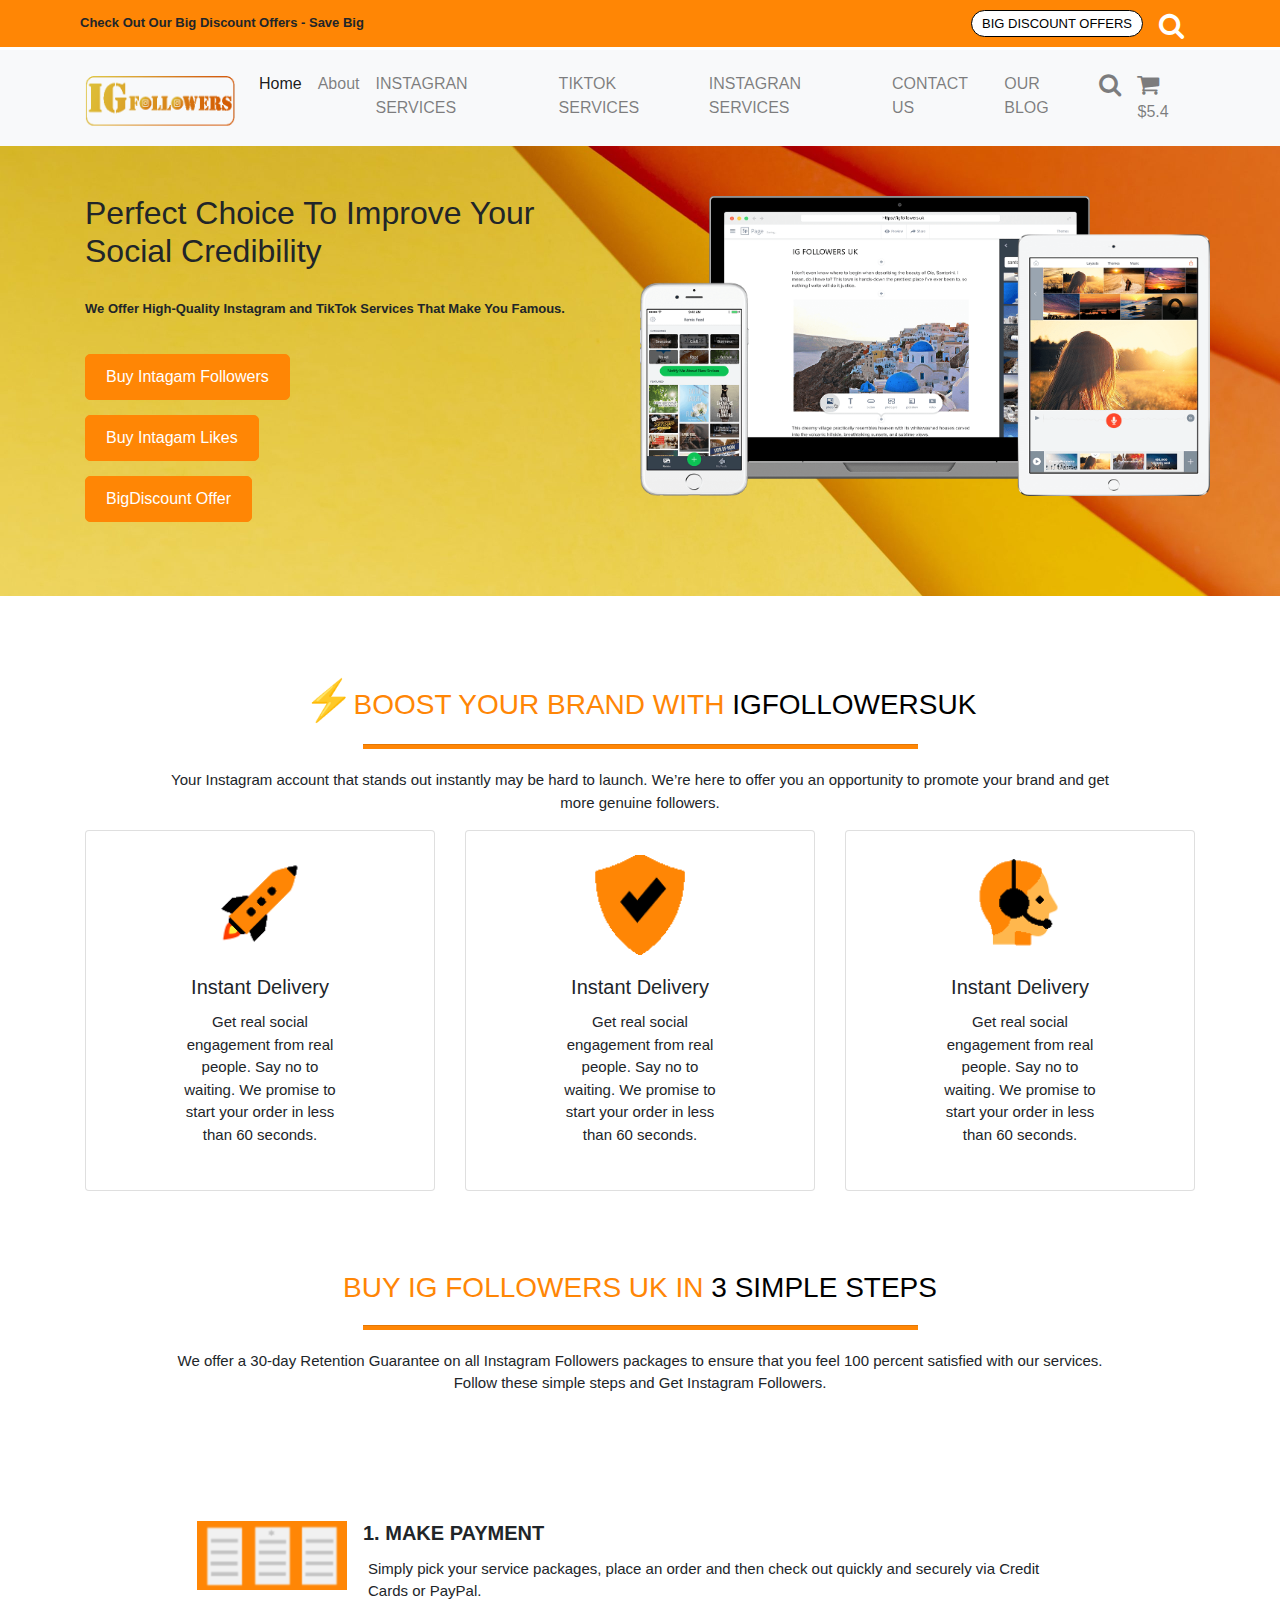
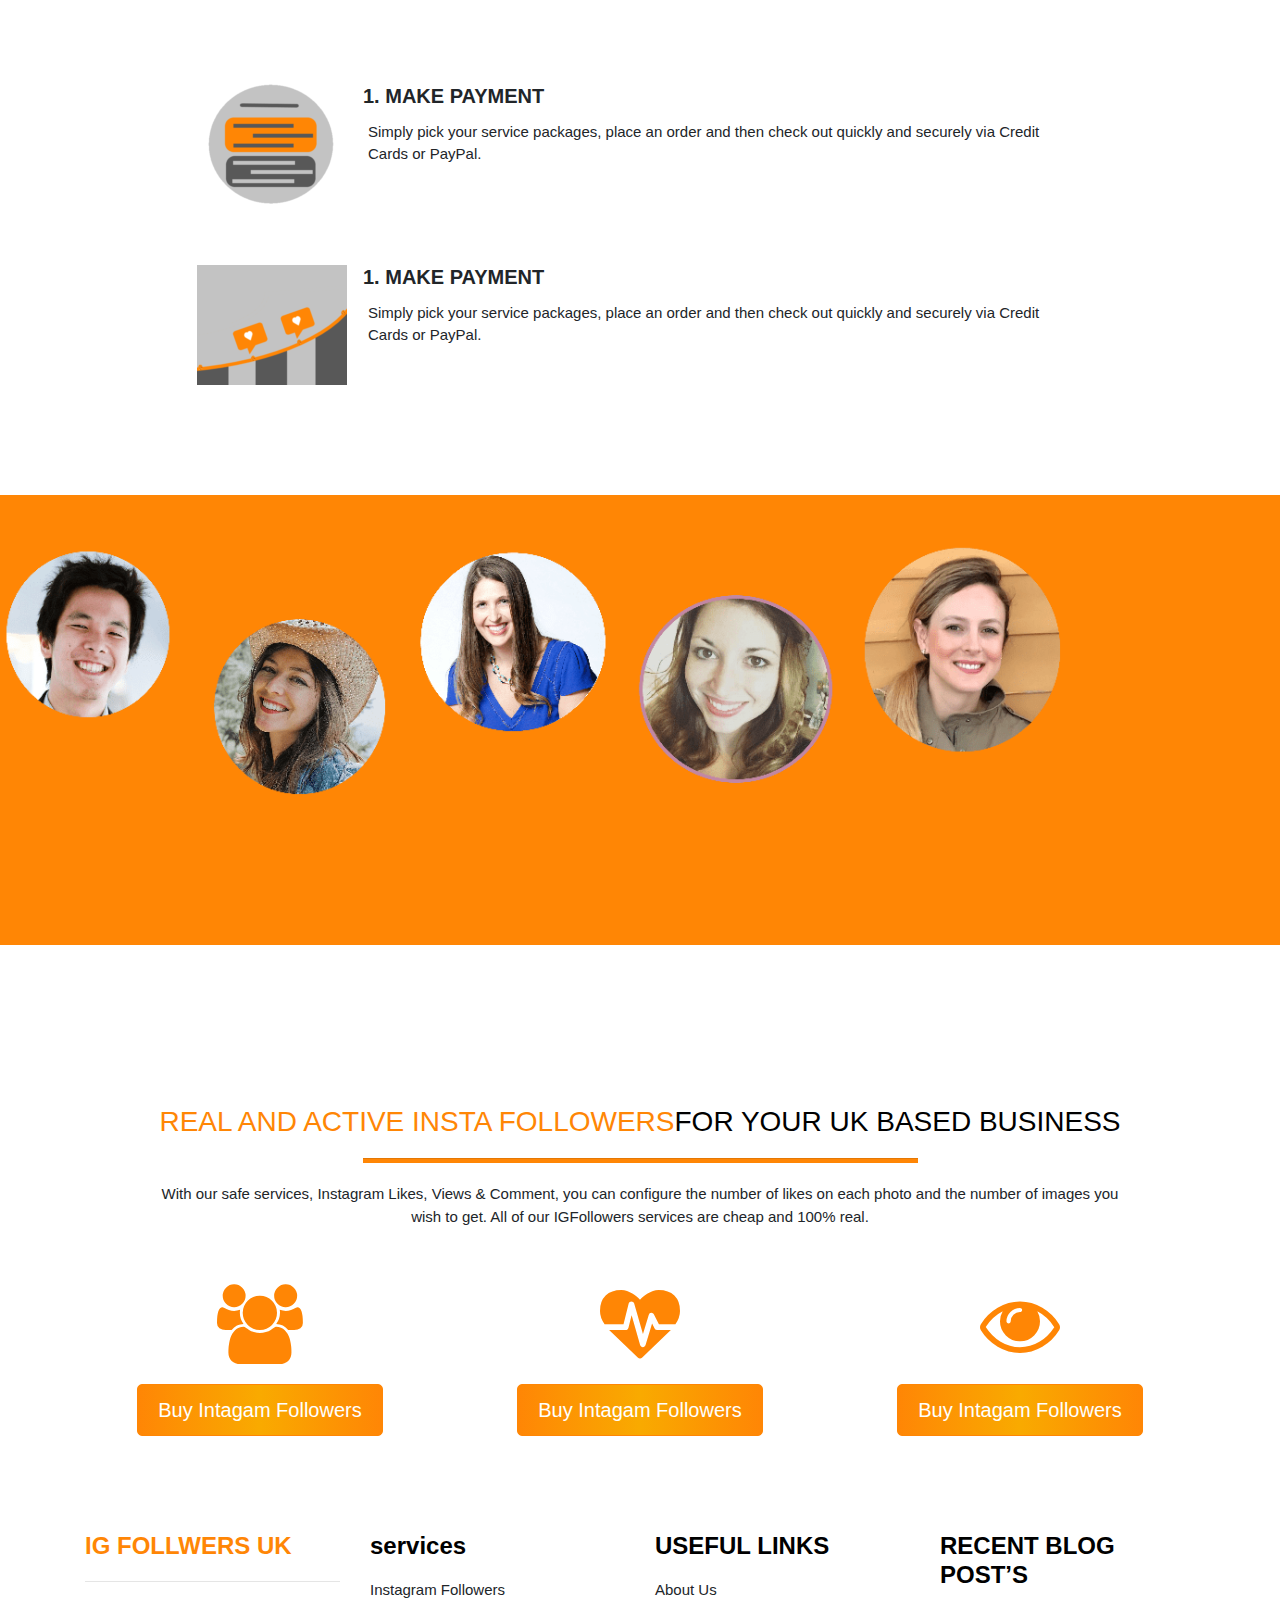
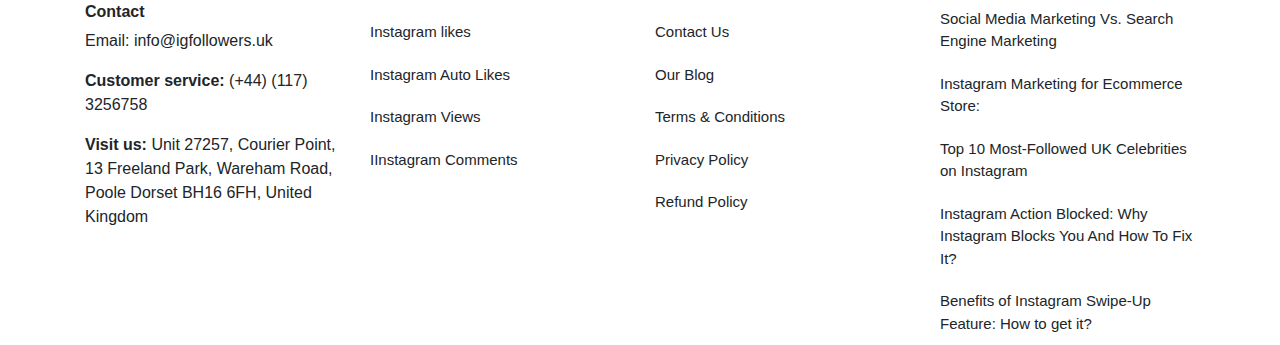
<file: index.html>
<!DOCTYPE html>
<html lang="en">
<head>
  <title>IGFollowrs UK</title>
    <meta charset="UTF-8">
    <meta name="viewport" content="width=device-width, initial-scale=1.0">
    <link rel="stylesheet" href="css/bootstrap.min.css">
    <link rel="stylesheet" href="https://cdnjs.cloudflare.com/ajax/libs/font-awesome/4.7.0/css/font-awesome.min.css">
    <link rel="stylesheet" href="css/style.css">

   
</head>
<body>
   
  <nav class="big-offers">
<li><b>Check Out Our Big Discount Offers - Save Big</b></li>
<li><a class="nav-link " data-toggle="collapse" href="#collapseExample1" role="button" aria-expanded="false" aria-controls="collapseExample1"><i style="font-size: 1.7rem;" class=" fa fa-search"></i></a></li>
<li>BIG DISCOUNT OFFERS</li>

    </nav>

    <div class="container">
     
      <div class="collapse" id="collapseExample1">
      <div class="card card-body">
        <form>
          <div class="input-group mb-3">
            <input  type="text" class="form-control" placeholder="search items">
            <div class="input-group-append">
              <span class="input-group-text">search</span>
            </div>
          </div>
        </form>
        
      </div>
      </div>
    </div>


  <nav class="navbar navbar-expand-lg navbar-light bg-light" id="navbar">
    <div class="container">
    <a class="navbar-brand" href="#"> <img src="images/LOGO.png" alt="IG FOLLOWERS"></a>
    <button class="navbar-toggler" type="button" data-toggle="collapse" data-target="#navbarSupportedContent" aria-controls="navbarSupportedContent" aria-expanded="false" aria-label="Toggle navigation">
      <span class="navbar-toggler-icon"></span>
    </button>
  
    <div class="collapse navbar-collapse" id="navbarSupportedContent">
      <ul class="navbar-nav ml-auto">
        <li class="nav-item active">
          <a class="nav-link" href="#">Home </a>
        </li>
        <li class="nav-item">
          <a class="nav-link" href="#">About</a>
        </li>
       
        <li class="nav-item">
          <a class="nav-link " href="#">INSTAGRAN SERVICES</a>
        </li>
        <li class="nav-item">
          <a class="nav-link " href="#">TIKTOK SERVICES</a>
        </li>
        <li class="nav-item">
          <a class="nav-link " href="#">INSTAGRAN SERVICES</a>
        </li>
        <li class="nav-item">
          <a class="nav-link " href="#">CONTACT US</a>
        </li>
        <li class="nav-item">
          <a class="nav-link " href="#">OUR BLOG</a>
        </li>
        <li class="nav-item search">
          <a class="nav-link " data-toggle="collapse" href="#collapseExample" role="button" aria-expanded="false" aria-controls="collapseExample"><i style="font-size: 1.5rem; line-height: 25px;" class=" fa fa-search"></i></a>
        </li>
        <li class="nav-item">
          <a class="nav-link " href="#">
            <i style="font-size: 1.5rem; line-height: 25px;" class="fa fa-shopping-cart"></i><span>$5.4</span></a>
        </li>
        <li class="nav-item">
          <form>
            <div class="input-group mb-3">
              <input type="text" class="form-control" placeholder="search items">
              <div class="input-group-append">
                <span class="input-group-text">search</span>
              </div>
            </div>
          </form>
        </li>

      </ul>

    </div>
      
  </div>
  </nav>

  <div class="container">
    <div class="collapse" id="collapseExample">
    <div class="card card-body">
      <form>
        <div class="input-group mb-3">
          <input type="text" class="form-control" placeholder="search items">
          <div class="input-group-append">
            <span class="input-group-text">search</span>
          </div>
        </div>
      </form>
      
    </div>
    </div>
  </div>

  <section id="main-header">
  <div class="container">
    <div class="row">
      <div class="col-md-6 py-5">
    <h2>
      Perfect Choice To Improve Your Social Credibility
    </h2>
    <p>We Offer High-Quality Instagram and TikTok Services That Make You Famous.</p>
   
      <a href="#"><button class="bt " >Buy Intagam Followers</button></a>
      <a href="buy-instagram-likes-uk.html"><button class="bt ">Buy Intagam Likes</button></a>
      <a href="#"><button class="bt">BigDiscount Offer</button></a>
    

      </div>
      <div class="col-md-6 py-5 services">
        
      </div>
    </div>
  </div>
  </section>

  <section class="our-services">

    <div class="container">
      <h3><span style="font-size:40px;">⚡</span>BOOST YOUR BRAND WITH <span>IGFOLLOWERSUK</span></h3>
      <hr class="border-btm" />
      <p>Your Instagram account that stands out instantly may be hard to launch. We’re here to offer you an opportunity to promote your brand and get more genuine followers.</p>

      <div class="row">
        <div class="col-lg-4 mb-5 mb-lg-0">
          <div class="card py-4" >
            <img class="card-img-top img-fluid" src="images/icons8-rocket-96.png" alt="Instant delivery">
            <div class="card-body">
              <h5 class="card-title">Instant Delivery</h5>
              <p class="card-text">Get real social engagement from real people. Say no to waiting. We promise to start your order in less than 60 seconds.</p>
             
            </div>
          </div>
        </div>

        <div class="col-lg-4">
          <div class="card py-4 mb-5 mb-lg-0" >
            <img class="card-img-top img-fluid" src="images/icons8-favorites-shield-96.png" alt="Satisfaction">
            <div class="card-body">
              <h5 class="card-title">Instant Delivery</h5>
              <p class="card-text">Get real social engagement from real people. Say no to waiting. We promise to start your order in less than 60 seconds.</p>
             
            </div>
          </div>
        </div>
        <div class="col-lg-4">
          <div class="card py-4 mb-5 mb-lg-0" >
            <img class="card-img-top img-fluid" src="images/icons8-customer-support-96.png" alt="Customer support">
            <div class="card-body">
              <h5 class="card-title">Instant Delivery</h5>
              <p class="card-text">Get real social engagement from real people. Say no to waiting. We promise to start your order in less than 60 seconds.</p>
             
            </div>
          </div>
        </div>
      </div>
    </div>
  </section>

  <section class="simple-step">
      <div class="container">
        <h3>BUY IG FOLLOWERS UK IN <span>3 SIMPLE STEPS </span></h3>
            <hr class="border-btm" />
            <p>We offer a 30-day Retention Guarantee on all Instagram Followers packages to ensure that you feel 100 percent satisfied with our services. Follow these simple steps and Get Instagram Followers.</p>
        <div class="row">
          <div class="col-lg-12 mx-auto">
            <div class="media">
              <img class="mr-3" src="images/Untitled-1-e1591595073386.png" alt="Make Payment">
              <div class="media-body">
                <h5 class="mt-0">1. MAKE PAYMENT</h5>
              <p>  Simply pick your service packages, place an order and then check out quickly and securely via Credit Cards or PayPal.</p>
              </div>
            </div>
          </div>

          <div class="col-lg-12 mx-auto">
            <div class="media">
              <img class="mr-3" src="images/captur-e1591594245889.png" alt="Make Payment">
              <div class="media-body">
                <h5 class="mt-0">1. MAKE PAYMENT</h5>
              <p>  Simply pick your service packages, place an order and then check out quickly and securely via Credit Cards or PayPal.</p>
              </div>
            </div>
          </div>

          <div class="col-lg-12 mx-auto">
            <div class="media">
              <img class="mr-3" src="images/dfsfsd-e1591594377753.png" alt="Make Payment">
              <div class="media-body">
                <h5 class="mt-0">1. MAKE PAYMENT</h5>
              <p>  Simply pick your service packages, place an order and then check out quickly and securely via Credit Cards or PayPal.</p>
              </div>
            </div>
          </div>
         
        </div>
      
      </div>
  </section>
  <section class="happy-customer">
      <div class="marque-content"></div>
  </section>
  <section class="real-instagram my-5">
    <div class="container">
      <h3>REAL AND ACTIVE INSTA FOLLOWERS<span>FOR YOUR UK BASED BUSINESS </span></h3>
          <hr class="border-btm" />
          <p>With our safe services, Instagram Likes, Views & Comment, you can configure the number of likes on each photo and the number of images you wish to get. All of our IGFollowers services are cheap and 100% real.</p>

          <div class="row">
            <div class="col-lg-4">
               <span class=" fa fa-users"></span>
               <a href="#"><button class="bt " >Buy Intagam Followers</button></a>
            </div>
            <div class="col-lg-4">
              <span class=" fa fa-heartbeat"></span>
              <a href="#"><button class="bt " >Buy Intagam Followers</button></a>
            </div>
            <div class="col-lg-4">
              <span class=" fa fa-eye"></span>
              <a href="#"><button class="bt " >Buy Intagam Followers</button></a>
            </div>
          </div>
          </div>
  </section>

  <footer >
    <div class="container">
      <div class="row ">
        <div class="col-lg-3 col-md-6 mb-3 mb-lg-0 address">
          <h5>IG FOLLWERS UK</h5>
          <hr />
          <address>
            <h6><b>Contact</b></h6>
            <p>Email: info@igfollowers.uk</p>
            <p><b>Customer service:</b> (+44) (117) 3256758</p>
            <p><b>Visit us:</b> Unit 27257, Courier Point, 13 Freeland Park, Wareham Road, Poole Dorset BH16 6FH, United Kingdom</p>
          </address>
        </div>
        <div class="col-lg-3 col-md-6 mb-3 mb-lg-0">
            <h4 style='color:black'><b>services</b></h4>
            <li>Instagram Followers </li>
            <li>Instagram likes </li>
            <li>Instagram Auto Likes </li>
            <li>Instagram Views            </li> 
            <li>IInstagram Comments </li> 
        </div>
        <div class="col-lg-3 col-md-6 mb-3 mb-lg-0">
          <h4 style='color:black'><b>USEFUL LINKS</b></h4>
          <li>About Us </li>
          <li>Contact Us </li>
          <li>Our Blog </li>
          <li>Terms & Conditions        </li> 
          <li>Privacy Policy </li> 
          <li> Refund Policy </li> 
        </div>
        <div class="col-lg-3 col-md-6 mb-3 mb-lg-0">

          <h4 style='color:black'><b>RECENT BLOG POST’S</b></h4>
          <li>Social Media Marketing Vs. Search Engine Marketing </li>
          <li>Instagram Marketing for Ecommerce Store:</li>
          <li>Top 10 Most-Followed UK Celebrities on Instagram </li>
          <li>Instagram Action Blocked: Why Instagram Blocks You And How To Fix It?        </li> 
          <li>Benefits of Instagram Swipe-Up Feature: How to get it? </li> 
     
        </div>
      </div>
    </div>
  </footer>

    <script src="js/jquery.min.js"></script>
    <script src="js/popper.min.js"></script>
    <script src="js/bootstrap.min.js"></script>
</body>
</html>
</file>
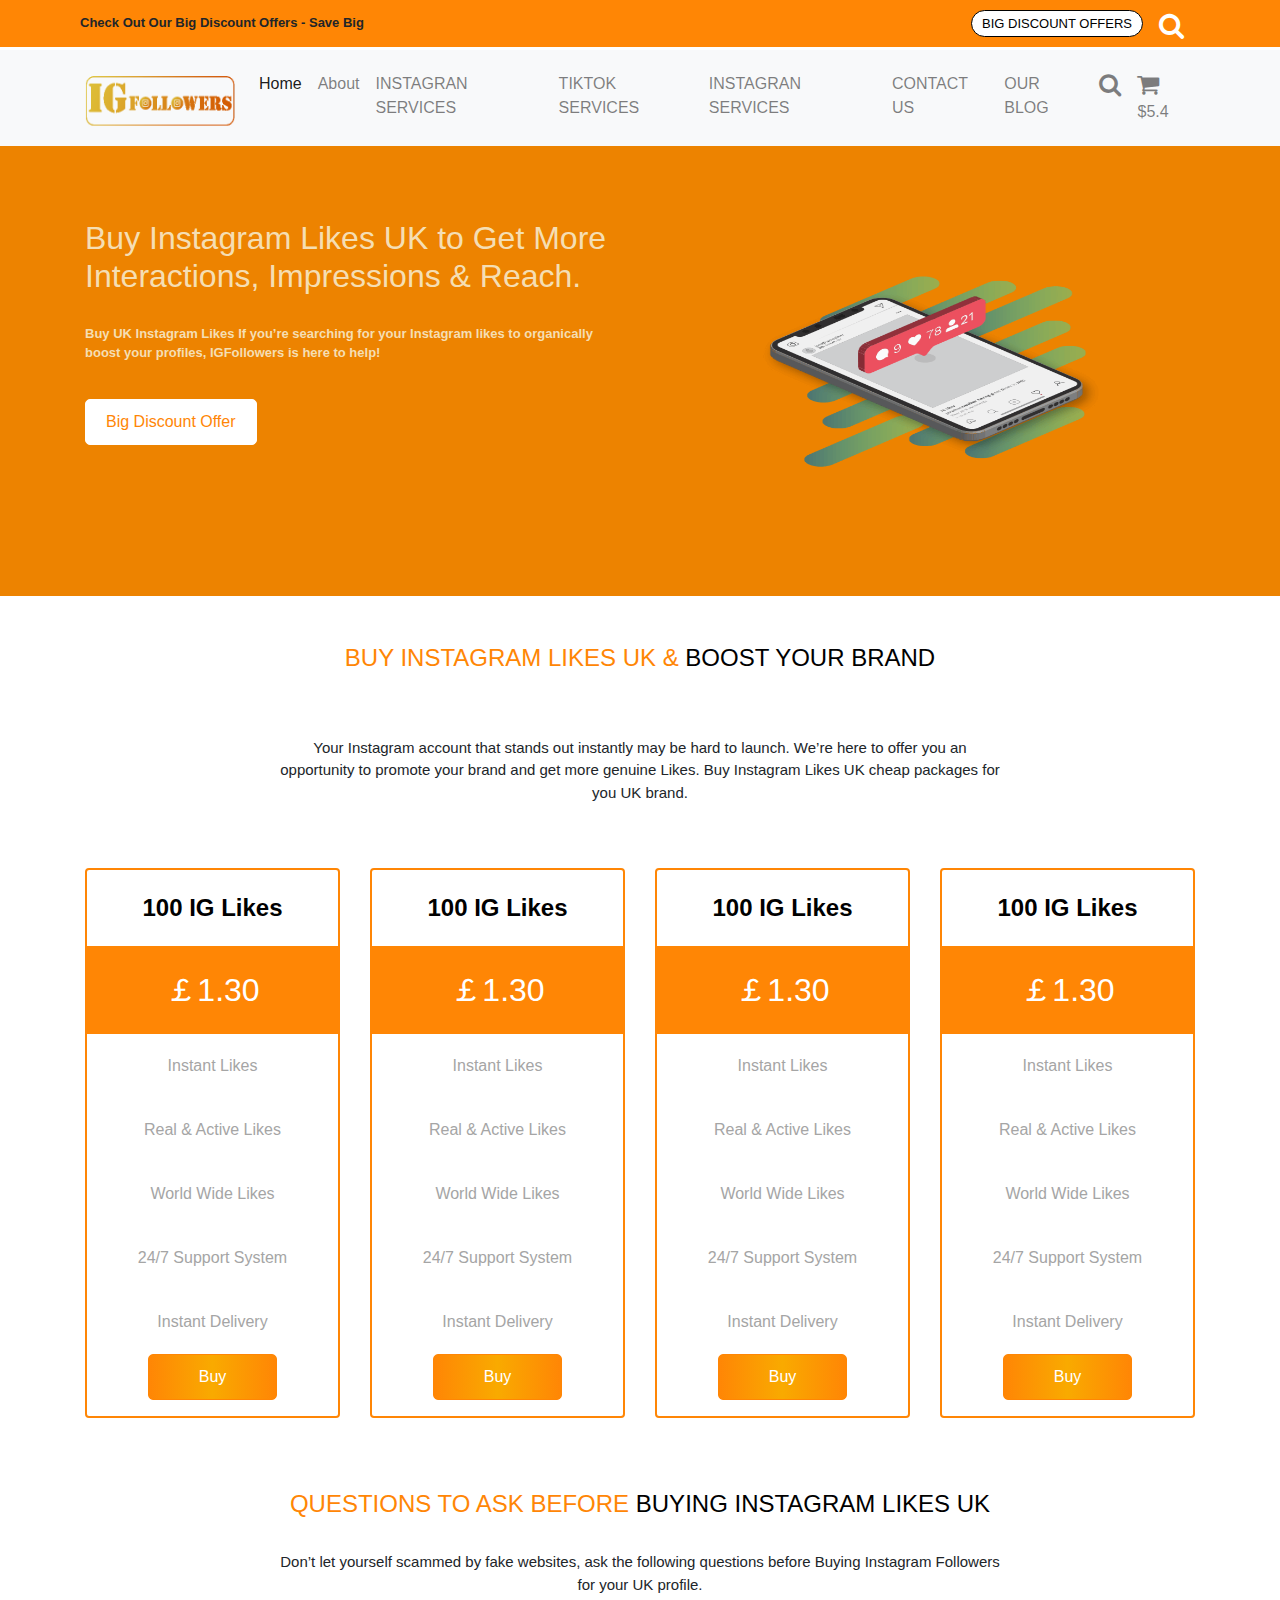
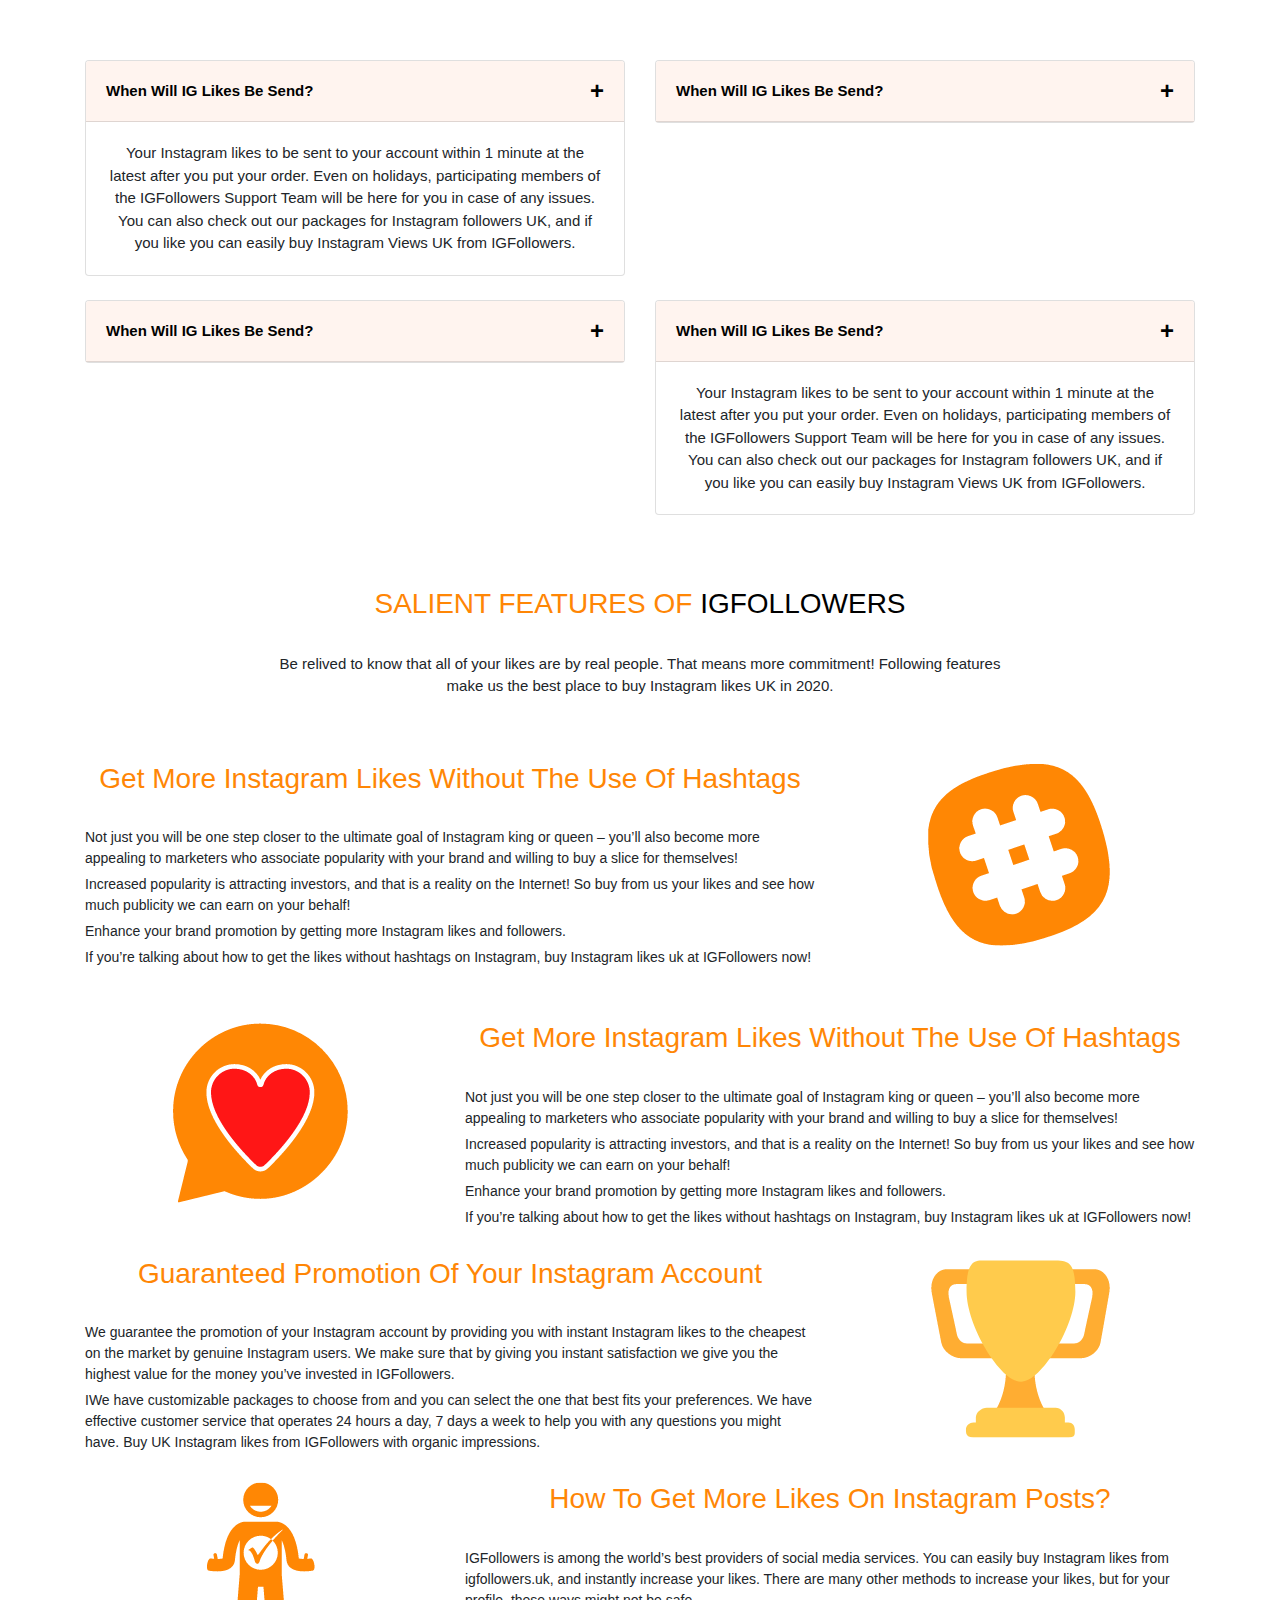
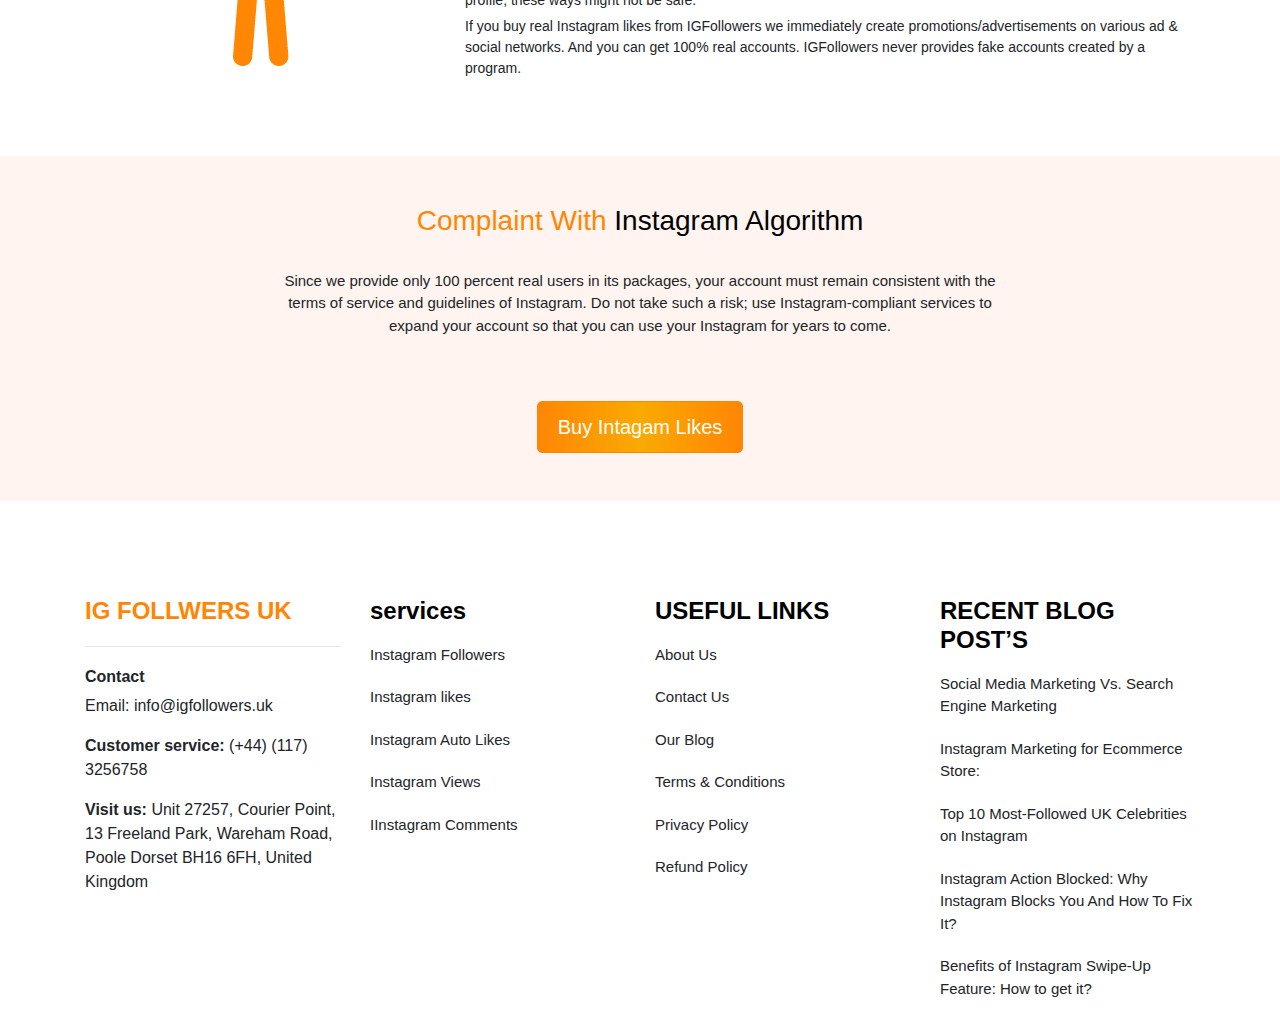
<file: buy-instagram-likes-uk.html>
<!DOCTYPE html>
<html lang="en">
<head>
  <title>IGFollowrs UK</title>
    <meta charset="UTF-8">
    <meta name="viewport" content="width=device-width, initial-scale=1.0">
    <link rel="stylesheet" href="css/bootstrap.min.css">
    <link rel="stylesheet" href="https://cdnjs.cloudflare.com/ajax/libs/font-awesome/4.7.0/css/font-awesome.min.css">
    <link rel="stylesheet" href="css/style.css">

   
</head>
<body>
   
  <nav class="big-offers">
<li><b>Check Out Our Big Discount Offers - Save Big</b></li>
<li><a class="nav-link " data-toggle="collapse" href="#collapseExample1" role="button" aria-expanded="false" aria-controls="collapseExample1"><i style="font-size: 1.7rem;" class=" fa fa-search"></i></a></li>
<li>BIG DISCOUNT OFFERS</li>

    </nav>

    <div class="container">
     
      <div class="collapse" id="collapseExample1">
      <div class="card card-body">
        <form>
          <div class="input-group mb-3">
            <input  type="text" class="form-control" placeholder="search items">
            <div class="input-group-append">
              <span class="input-group-text">search</span>
            </div>
          </div>
        </form>
        
      </div>
      </div>
    </div>


  <nav class="navbar navbar-expand-lg navbar-light bg-light" id="navbar">
    <div class="container">
    <a class="navbar-brand" href="#"> <img src="images/LOGO.png" alt="IG FOLLOWERS"></a>
    <button class="navbar-toggler" type="button" data-toggle="collapse" data-target="#navbarSupportedContent" aria-controls="navbarSupportedContent" aria-expanded="false" aria-label="Toggle navigation">
      <span class="navbar-toggler-icon"></span>
    </button>
  
    <div class="collapse navbar-collapse" id="navbarSupportedContent">
      <ul class="navbar-nav ml-auto">
        <li class="nav-item active">
          <a class="nav-link" href="#">Home </a>
        </li>
        <li class="nav-item">
          <a class="nav-link" href="#">About</a>
        </li>
       
        <li class="nav-item">
          <a class="nav-link " href="#">INSTAGRAN SERVICES</a>
        </li>
        <li class="nav-item">
          <a class="nav-link " href="#">TIKTOK SERVICES</a>
        </li>
        <li class="nav-item">
          <a class="nav-link " href="#">INSTAGRAN SERVICES</a>
        </li>
        <li class="nav-item">
          <a class="nav-link " href="#">CONTACT US</a>
        </li>
        <li class="nav-item">
          <a class="nav-link " href="#">OUR BLOG</a>
        </li>
        <li class="nav-item search">
          <a class="nav-link " data-toggle="collapse" href="#collapseExample" role="button" aria-expanded="false" aria-controls="collapseExample"><i style="font-size: 1.5rem; line-height: 25px;" class=" fa fa-search"></i></a>
        </li>
        <li class="nav-item">
          <a class="nav-link " href="#">
            <i style="font-size: 1.5rem; line-height: 25px;" class="fa fa-shopping-cart"></i><span>$5.4</span></a>
        </li>
        <li class="nav-item">
          <form>
            <div class="input-group mb-3">
              <input type="text" class="form-control" placeholder="search items">
              <div class="input-group-append">
                <span class="input-group-text">search</span>
              </div>
            </div>
          </form>
        </li>

      </ul>

    </div>
      
  </div>
  </nav>

  <div class="container">
    <div class="collapse" id="collapseExample">
    <div class="card card-body">
      <form>
        <div class="input-group mb-3">
          <input type="text" class="form-control" placeholder="search items">
          <div class="input-group-append">
            <span class="input-group-text">search</span>
          </div>
        </div>
      </form>
      
    </div>
    </div>
  </div>

  <section id="buy-insta-main-header">
  <div class="container">
    <div class="row">
      <div class="col-md-6 py-5">
    <h2>
        Buy Instagram Likes UK to Get More Interactions, Impressions & Reach.
    </h2>
    <p>Buy UK Instagram Likes If you’re searching for your Instagram likes to organically boost your profiles, IGFollowers is here to help!

    </p>
      <a href="#"><button class="bt " >Big Discount Offer</button></a>
      </div>
      <div class="col-md-6 py-5 services">
      
      </div>
     
    </div>
  </div>
  </section>

  <section class="price-card mt-5 mb-2">
    <div class="container">
        <div class="row">
            <div class="col-md-8 mx-auto ">
                <h3>BUY INSTAGRAM LIKES UK & <span>BOOST YOUR BRAND  </span></h3>
                    
                    <p>Your Instagram account that stands out instantly may be hard to launch. We’re here to offer you an opportunity to promote your brand and get more genuine Likes. Buy Instagram Likes UK cheap packages for you UK brand.</p>
        
            </div>
        </div>

          <div class="row card-row">
              <div class="col-lg-3 col-md-6 mb-4">
                 <div class="card ">
                     <div class="card-body">
                      <li><b>100 IG Likes</b></li>
                      <li>￡1.30</li>
                      <li>Instant Likes</li>
                      <li>Real & Active Likes</li>
                      <li>World Wide Likes</li>
                      <li>24/7 Support System</li>
                      <li>Instant Delivery</li>
                      <a href="checkout.html" class="bt">Buy</a>
                     </div>
                 </div>
              </div>
              <div class="col-lg-3 col-md-6 mb-4">
                <div class="card ">
                    <div class="card-body">
                     <li><b>100 IG Likes</b></li>
                     <li>￡1.30</li>
                     <li>Instant Likes</li>
                     <li>Real & Active Likes</li>
                     <li>World Wide Likes</li>
                     <li>24/7 Support System</li>
                     <li>Instant Delivery</li>
                     <a href="" class="bt">Buy</a>
                    </div>
                </div>
             </div>
             <div class="col-lg-3 col-md-6 mb-4">
                <div class="card ">
                    <div class="card-body">
                     <li><b>100 IG Likes</b></li>
                     <li>￡1.30</li>
                     <li>Instant Likes</li>
                     <li>Real & Active Likes</li>
                     <li>World Wide Likes</li>
                     <li>24/7 Support System</li>
                     <li>Instant Delivery</li>
                     <a href="" class="bt">Buy</a>
                    </div>
                </div>
             </div>
             <div class="col-lg-3 col-md-6 mb-4">
                <div class="card ">
                    <div class="card-body">
                     <li><b>100 IG Likes</b></li>
                     <li>￡1.30</li>
                     <li>Instant Likes</li>
                     <li>Real & Active Likes</li>
                     <li>World Wide Likes</li>
                     <li>24/7 Support System</li>
                     <li>Instant Delivery</li>
                     <a href="" class="bt">Buy</a>
                    </div>
                </div>
             </div>
          </div>
               
              
            </div>
                
  </section>
  <section class="question-before-buy mt-5 mb-2">
    <div class="container">
        <div class="row">
            <div class="col-md-8 mx-auto ">
                <h3>QUESTIONS TO ASK BEFORE <span>BUYING INSTAGRAM LIKES UK  </span></h3>
                    
                    <p>Don’t let yourself scammed by fake websites, ask the following questions before Buying Instagram Followers for your UK profile.</p>
            </div>
        </div>

        <div class="row " id="answer-buy">
            <div class="col-lg-6">
                <div class="card mb-4">
                    <div class="card-header" data-toggle="collapse" data-target="#collapseOne">
                      <a class="card-link" >
                        When Will IG Likes Be Send?
                      </a>
                      <span>+</span>
                    </div>
                    <div id="collapseOne" class="collapse show" >
                      <div class="card-body">
                        Your Instagram likes to be sent to your account within 1 minute at the latest after you put your order. Even on holidays, participating members of the IGFollowers Support Team will be here for you in case of any issues. You can also check out our packages for Instagram followers UK, and if you like you can easily buy Instagram Views UK from IGFollowers.
                      </div>
                    </div>
                  </div>
            </div>
            <div class="col-lg-6">
                <div class="card mb-4">
                    <div class="card-header" data-toggle="collapse" data-target="#collapsetwo">
                      <a class="card-link" >
                        When Will IG Likes Be Send?
                      </a>
                      <span>+</span>
                    </div>
                    <div id="collapsetwo" class="collapse " >
                      <div class="card-body">
                        Your Instagram likes to be sent to your account within 1 minute at the latest after you put your order. Even on holidays, participating members of the IGFollowers Support Team will be here for you in case of any issues. You can also check out our packages for Instagram followers UK, and if you like you can easily buy Instagram Views UK from IGFollowers.
                      </div>
                    </div>
                  </div>
            </div>
            <div class="col-lg-6">
                <div class="card mb-4">
                    <div class="card-header" data-toggle="collapse" data-target="#collapse3">
                      <a class="card-link" >
                        When Will IG Likes Be Send?
                      </a>
                      <span>+</span>
                    </div>
                    <div id="collapse3" class="collapse " >
                      <div class="card-body">
                        Your Instagram likes to be sent to your account within 1 minute at the latest after you put your order. Even on holidays, participating members of the IGFollowers Support Team will be here for you in case of any issues. You can also check out our packages for Instagram followers UK, and if you like you can easily buy Instagram Views UK from IGFollowers.
                      </div>
                    </div>
                  </div>
            </div>
            <div class="col-lg-6">
                <div class="card mb-4">
                    <div class="card-header" data-toggle="collapse" data-target="#collapse4">
                      <a class="card-link" >
                        When Will IG Likes Be Send?
                      </a>
                      <span>+</span>
                    </div>
                    <div id="collapse4" class="collapse show" >
                      <div class="card-body">
                        Your Instagram likes to be sent to your account within 1 minute at the latest after you put your order. Even on holidays, participating members of the IGFollowers Support Team will be here for you in case of any issues. You can also check out our packages for Instagram followers UK, and if you like you can easily buy Instagram Views UK from IGFollowers.
                      </div>
                    </div>
                  </div>
            </div>
            
        </div>
               
              
            </div>
                
  </section>
  <section class="silent-feature mt-5 mb-5">
    <div class="container">
        <div class="row">
            <div class="col-md-8 mx-auto ">
                <h3>SALIENT FEATURES OF <span>IGFOLLOWERS </span></h3>
                    
                    <p>Be relived to know that all of your likes are by real people. That means more commitment! Following features make us the best place to buy Instagram likes UK in 2020.</p>
            </div>
        </div>
        <div class="row article">
            <div class="col-lg-8 order-2 order-lg-1 mb-5">
             <h3>Get More Instagram Likes Without The Use Of Hashtags</h3>
             <p>Not just you will be one step closer to the ultimate goal of Instagram king or queen – you’ll also become more appealing to marketers who associate popularity with your brand and willing to buy a slice for themselves!</p>
             <p>Increased popularity is attracting investors, and that is a reality on the Internet! So buy from us your likes and see how much publicity we can earn on your behalf!</p>
             <p>Enhance your brand promotion by getting more Instagram likes and followers.</p>
             <p>If you’re talking about how to get the likes without hashtags on Instagram, buy Instagram likes uk at IGFollowers now!</p>
            </div>
            <div class="col-lg-4 order-1 order-lg-2 mb-5 mb-lg-0">
                <img src="images/Untitled-design-2-1.png" alt="Hash tag">
            </div>

            <div class="col-lg-8 order-4 order-lg-4 mb-4">
                <h3>Get More Instagram Likes Without The Use Of Hashtags</h3>
                <p>Not just you will be one step closer to the ultimate goal of Instagram king or queen – you’ll also become more appealing to marketers who associate popularity with your brand and willing to buy a slice for themselves!</p>
                <p>Increased popularity is attracting investors, and that is a reality on the Internet! So buy from us your likes and see how much publicity we can earn on your behalf!</p>
                <p>Enhance your brand promotion by getting more Instagram likes and followers.</p>
                <p>If you’re talking about how to get the likes without hashtags on Instagram, buy Instagram likes uk at IGFollowers now!</p>
               </div>
               <div class="col-lg-4 order-3 order-lg-3 mb-5 mb-lg-0">
                   <img src="images/Untitled-design-3-1.png" alt="Hash tag">
               </div>

               <div class="col-lg-8 order-6 order-lg-5 mb-4">
                <h3>Guaranteed Promotion Of Your Instagram Account</h3>
                <p>We guarantee the promotion of your Instagram account by providing you with instant Instagram likes to the cheapest on the market by genuine Instagram users. We make sure that by giving you instant satisfaction we give you the highest value for the money you’ve invested in IGFollowers.</p>
                <p>IWe have customizable packages to choose from and you can select the one that best fits your preferences. We have effective customer service that operates 24 hours a day, 7 days a week to help you with any questions you might have.
                    Buy UK Instagram likes from IGFollowers with organic impressions.</p>
                
               </div>
               <div class="col-lg-4 order-5 order-lg-6 mb-5 mb-lg-0">
                   <img src="images/Untitled-design-9.png" alt="Hash tag">
               </div>

               <div class="col-lg-8 order-8 order-lg-8 mb-4">
                <h3>How To Get More Likes On Instagram Posts?</h3>
                <p>IGFollowers is among the world’s best providers of social media services. You can easily buy Instagram likes from igfollowers.uk, and instantly increase your likes. There are many other methods to increase your likes, but for your profile, these ways might not be safe.</p>
                <p>If you buy real Instagram likes from IGFollowers we immediately create promotions/advertisements on various ad & social networks. And you can get 100% real accounts. IGFollowers never provides fake accounts created by a program.</p>
                
               </div>
               <div class="col-lg-4 order-7 order-lg-7 mb-5 mb-lg-0">
                   <img src="images/Untitled-design-10.png" alt="Hash tag">
               </div>
        </div>
                 
            </div>
                
  </section>

  <section class="complaint mt-5 mb-2">
    <div class="container">
        <div class="row">
            <div class="col-md-8 mx-auto ">
                <h3>Complaint With <span>Instagram Algorithm  </span></h3>
                    
                    <p>Since we provide only 100 percent real users in its packages, your account must remain consistent with the terms of service and guidelines of Instagram. Do not take such a risk; use Instagram-compliant services to expand your account so that you can use your Instagram for years to come.</p>
          <a href="#"><button class="bt " >Buy Intagam Likes</button></a>
            </div>
        </div>
               
              
            </div>
                
  </section>

  <footer >
    <div class="container">
      <div class="row ">
        <div class="col-lg-3 col-md-6 mb-3 mb-lg-0 address">
          <h5>IG FOLLWERS UK</h5>
          <hr />
          <address>
            <h6><b>Contact</b></h6>
            <p>Email: info@igfollowers.uk</p>
            <p><b>Customer service:</b> (+44) (117) 3256758</p>
            <p><b>Visit us:</b> Unit 27257, Courier Point, 13 Freeland Park, Wareham Road, Poole Dorset BH16 6FH, United Kingdom</p>
          </address>
        </div>
        <div class="col-lg-3 col-md-6 mb-3 mb-lg-0">
            <h4 style='color:black'><b>services</b></h4>
            <li>Instagram Followers </li>
            <li>Instagram likes </li>
            <li>Instagram Auto Likes </li>
            <li>Instagram Views            </li> 
            <li>IInstagram Comments </li> 
        </div>
        <div class="col-lg-3 col-md-6 mb-3 mb-lg-0">
          <h4 style='color:black'><b>USEFUL LINKS</b></h4>
          <li>About Us </li>
          <li>Contact Us </li>
          <li>Our Blog </li>
          <li>Terms & Conditions        </li> 
          <li>Privacy Policy </li> 
          <li> Refund Policy </li> 
        </div>
        <div class="col-lg-3 col-md-6 mb-3 mb-lg-0">

          <h4 style='color:black'><b>RECENT BLOG POST’S</b></h4>
          <li>Social Media Marketing Vs. Search Engine Marketing </li>
          <li>Instagram Marketing for Ecommerce Store:</li>
          <li>Top 10 Most-Followed UK Celebrities on Instagram </li>
          <li>Instagram Action Blocked: Why Instagram Blocks You And How To Fix It?        </li> 
          <li>Benefits of Instagram Swipe-Up Feature: How to get it? </li> 
     
        </div>
      </div>
    </div>
  </footer>


    <script src="js/jquery.min.js"></script>
    <script src="js/popper.min.js"></script>
    <script src="js/bootstrap.min.js"></script>
</body>
</html>
</file>
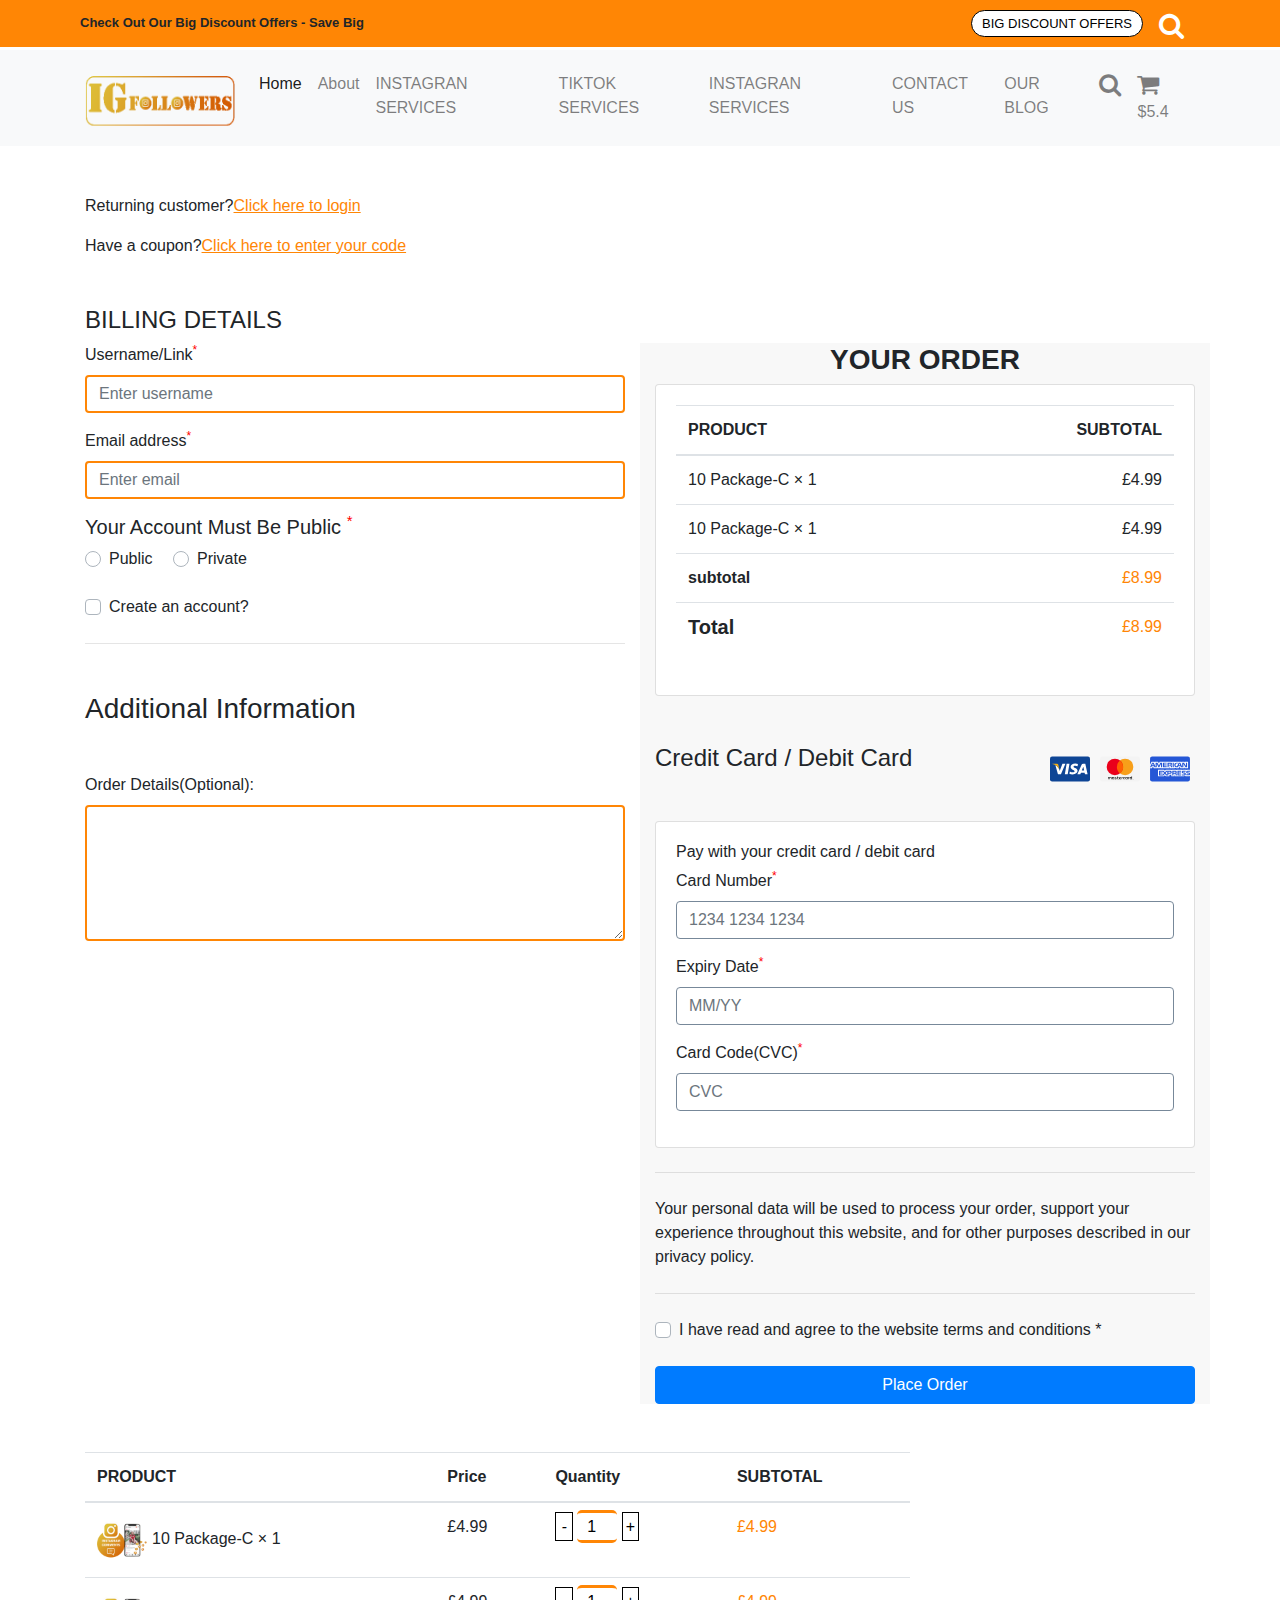
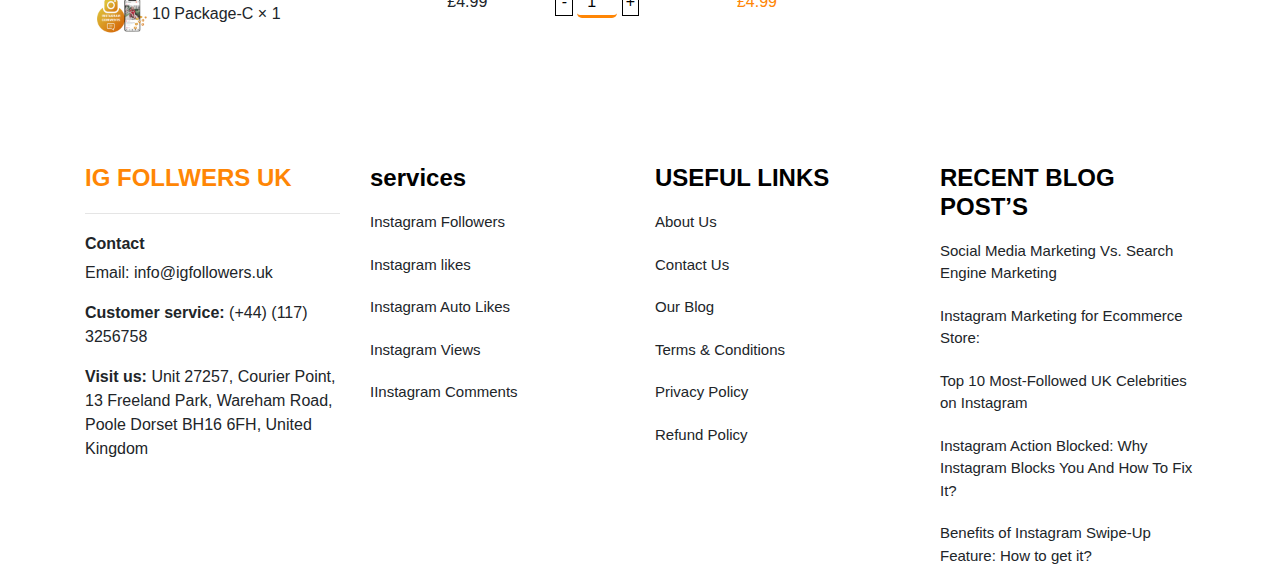
<file: checkout.html>
<!DOCTYPE html>
<html lang="en">
<head>
  <title>IGFollowrs UK</title>
    <meta charset="UTF-8">
    <meta name="viewport" content="width=device-width, initial-scale=1.0">
    <link rel="stylesheet" href="css/bootstrap.min.css">
    <link rel="stylesheet" href="https://cdnjs.cloudflare.com/ajax/libs/font-awesome/4.7.0/css/font-awesome.min.css">
    <link rel="stylesheet" href="css/style.css">

   
</head>
<body>
   
  <nav class="big-offers">
<li><b>Check Out Our Big Discount Offers - Save Big</b></li>
<li><a class="nav-link " data-toggle="collapse" href="#collapseExample1" role="button" aria-expanded="false" aria-controls="collapseExample1"><i style="font-size: 1.7rem;" class=" fa fa-search"></i></a></li>
<li>BIG DISCOUNT OFFERS</li>

    </nav>

    <div class="container">
     
      <div class="collapse" id="collapseExample1">
      <div class="card card-body">
        <form>
          <div class="input-group mb-3">
            <input  type="text" class="form-control" placeholder="search items">
            <div class="input-group-append">
              <span class="input-group-text">search</span>
            </div>
          </div>
        </form>
        
      </div>
      </div>
    </div>


  <nav class="navbar navbar-expand-lg navbar-light bg-light" id="navbar">
    <div class="container">
    <a class="navbar-brand" href="#"> <img src="images/LOGO.png" alt="IG FOLLOWERS"></a>
    <button class="navbar-toggler" type="button" data-toggle="collapse" data-target="#navbarSupportedContent" aria-controls="navbarSupportedContent" aria-expanded="false" aria-label="Toggle navigation">
      <span class="navbar-toggler-icon"></span>
    </button>
  
    <div class="collapse navbar-collapse" id="navbarSupportedContent">
      <ul class="navbar-nav ml-auto">
        <li class="nav-item active">
          <a class="nav-link" href="#">Home </a>
        </li>
        <li class="nav-item">
          <a class="nav-link" href="#">About</a>
        </li>
       
        <li class="nav-item">
          <a class="nav-link " href="#">INSTAGRAN SERVICES</a>
        </li>
        <li class="nav-item">
          <a class="nav-link " href="#">TIKTOK SERVICES</a>
        </li>
        <li class="nav-item">
          <a class="nav-link " href="#">INSTAGRAN SERVICES</a>
        </li>
        <li class="nav-item">
          <a class="nav-link " href="#">CONTACT US</a>
        </li>
        <li class="nav-item">
          <a class="nav-link " href="#">OUR BLOG</a>
        </li>
        <li class="nav-item search">
          <a class="nav-link " data-toggle="collapse" href="#collapseExample" role="button" aria-expanded="false" aria-controls="collapseExample"><i style="font-size: 1.5rem; line-height: 25px;" class=" fa fa-search"></i></a>
        </li>
        <li class="nav-item">
          <a class="nav-link " href="#">
            <i style="font-size: 1.5rem; line-height: 25px;" class="fa fa-shopping-cart"></i><span>$5.4</span></a>
        </li>
        <li class="nav-item">
          <form>
            <div class="input-group mb-3">
              <input type="text" class="form-control" placeholder="search items">
              <div class="input-group-append">
                <span class="input-group-text">search</span>
              </div>
            </div>
          </form>
        </li>

      </ul>

    </div>
      
  </div>
  </nav>

  <div class="container">
    <div class="collapse" id="collapseExample">
    <div class="card card-body">
      <form>
        <div class="input-group mb-3">
          <input type="text" class="form-control" placeholder="search items">
          <div class="input-group-append">
            <span class="input-group-text">search</span>
          </div>
        </div>
      </form>
      
    </div>
    </div>
  </div>

   <section class="option my-5">
       <div class="container">
        <span class="d-block" >Returning customer?<a href="#" style="color: #ff8605; text-decoration: underline;">Click here to login</a></span>
        <span class="d-block mt-3 mb-5" >Have a coupon?<a href="#" style="color: #ff8605; text-decoration: underline;">Click here to enter your code</a></span>

        <h4>BILLING DETAILS</h4>
        <form >
        <div class="row">
        
            <div class="col-lg-6">
          
                    <div class="form-group">
                      <label for="username">Username/Link<sup style="color: red;">*</sup></label>
                      <input type="text" class="form-control" placeholder="Enter username" id="email">
                    </div>
                    <div class="form-group">
                        <label for="email">Email address<sup style="color: red;">*</sup></label>
                        <input type="text" class="form-control" placeholder="Enter email" id="email">
                      </div>
                     <h5>Your Account Must Be Public <sup style="color: red;">*</sup></h5>
                   
                     <div class="custom-control custom-radio custom-control-inline">
                        <input type="radio" class="custom-control-input" id="customRadio" name="example" value="customEx">
                        <label class="custom-control-label" for="customRadio">Public</label>
                      </div>
                      <div class="custom-control custom-radio custom-control-inline">
                        <input type="radio" class="custom-control-input" id="customRadio2" name="example" value="customEx">
                        <label class="custom-control-label" for="customRadio2">Private</label>
                      </div>
                    
                      <div class="custom-control custom-checkbox my-4">
                        <input type="checkbox" class="custom-control-input" id="customCheck" name="example1">
                        <label class="custom-control-label" for="customCheck">Create an account?</label>
                      </div>
                      <hr style="width: 100%; " />
                      <h3 class="my-5">Additional Information</h3>
                      <div class="form-group">
                        <label for="comment">Order Details(Optional):</label>
                        <textarea class="form-control rounded"  rows="5" id="comment" style="border:2px solid #ff8605;"></textarea>
                      </div>
               
            </div>
            <div class="col-lg-6 col-12 " style="background-color: #f8f8f8;">
                <h3 style="text-align: center;"><b>YOUR ORDER</b></h3>
                <div class="card">
                    <div class="card-body">
                        <table class="table">
                            <thead >
                              <tr >
                                <th><b>PRODUCT</b></th>
                                <th style="text-align: end;"><b>SUBTOTAL</b></th>
                                
                              </tr>
                            </thead>
                            <tbody>
                              <tr>
                                <td>10 Package-C  × 1</td>
                                <td style="text-align: end;">£4.99</td>
                              
                              </tr>
                              <tr>
                                <td>10 Package-C  × 1</td>
                                <td style="text-align: end;">£4.99</td>
                              </tr>
                              <tr>
                                <td><b>subtotal</b></td>
                                <td style="text-align: end; color: #ff8605;">£8.99</td>
                               
                              </tr>
                              <tr>
                                <td><h5><b>Total</b></h5></td>
                                <td style="text-align: end; color: #ff8605;">£8.99</td>
                               
                              </tr>
                            </tbody>
                          </table>
                    </div>
                </div>
                
                <h4 class="my-5">Credit Card / Debit Card
                    <span class="card-accept">
                        <img src="images/amex.svg" alt="American Express">
                        <img src="images/mastercard.svg" alt="master card">
                        <img src="images/visa.svg" alt="visa card">
                    </span>
                </h4>

                <div class="card card-details">
                    <div class="card-body">
                        <h6>Pay with your credit card / debit card</h6>
                        <div class="form-group">
                            <label for="card-number">Card Number<sup style="color: red;">*</sup></label>
                            <input type="text" class="form-control" placeholder="1234 1234 1234 " id="card-number">
                          </div>
                          <div class="form-group">
                              <label for="Expiry-date">Expiry Date<sup style="color: red;">*</sup></label>
                              <input type="text" class="form-control" placeholder="MM/YY" id="Expiry-date">
                            </div>
                            <div class="form-group">
                                <label for="cvc">Card Code(CVC)<sup style="color: red;">*</sup></label>
                                <input type="text" class="form-control" placeholder="CVC" id="cvc">
                              </div>
                    </div>
                </div>
                <hr class="my-4" style="width: 100%;" />
                <p>Your personal data will be used to process your order, support your experience throughout this website, and for other purposes described in our privacy policy.</p>
                <hr class="my-4" style="width: 100%;" />
                <div class="custom-control custom-checkbox my-4">
                    <input type="checkbox" class="custom-control-input" id="customCheck" name="example2">
                    <label class="custom-control-label" for="customCheck">I have read and agree to the website terms and conditions *</label>
                  </div>
                  <button class="btn btn-primary btn-block">Place Order</button>
            </div>
       
        </div>

        <div class="row my-5">
            <div class="col-lg-9">
            <div class="table-responsive">
                <table class="table update-card">
                    <thead >
                      <tr >
                        <th><b>PRODUCT</b></th>
                        <th ><b>Price</b></th>
                        <th ><b>Quantity</b></th>
                        <th ><b>SUBTOTAL</b></th>
                      </tr>
                    </thead>
                    <tbody>
                      <tr>
                        <td><span style="margin-right: 5px;"><img style="width: 50px; height: 50px;" class="img-fluid" src="images/IG-COMMENTS-300x300.png" alt=""></span>10 Package-C  × 1</td>
                        <td >£4.99</td>
                        <td >
                            <i style=" padding: 5px 5px; color: black;  border: 1px solid black;" >-</i>
                            <span style="  padding: 5px 10px; border-top: 3px solid #ff8605 ; border-bottom: 3px solid #ff8605 ; border-radius: 5px;"><input style=" width: 20px;border: none; outline: none;" type="text" value="1" /></span>

                            <i style=" padding: 5px 3px; color: black;  border: 1px solid black;" >+</i>
                        </td>
                        <td style="color: #ff8605;">£4.99</td>
                      
                      </tr>
                      <tr>
                        <td><span style="margin-right: 5px;"><img style="width: 50px; height: 50px;" class="img-fluid" src="images/IG-COMMENTS-300x300.png" alt=""></span>10 Package-C  × 1</td>
                        <td >£4.99</td>
                        <td >
                            <i style=" padding: 5px 5px; color: black;  border: 1px solid black;" >-</i>
                            <span style="  padding: 5px 10px; border-top: 3px solid #ff8605 ; border-bottom: 3px solid #ff8605 ; border-radius: 5px;"><input style=" width: 20px;border: none; outline: none;" type="text" value="1" /></span>

                            <i style=" padding: 5px 3px; color: black;  border: 1px solid black;" >+</i>
                        </td>
                        <td style="color: #ff8605;">£4.99</td>
                      
                      </tr>
                    </tbody>
                  </table>
            </div>


        </div>
        </div>
    </form>
       </div>
     
     
   </section>
 

  <footer >
    <div class="container">
      <div class="row ">
        <div class="col-lg-3 col-md-6 mb-3 mb-lg-0 address">
          <h5>IG FOLLWERS UK</h5>
          <hr />
          <address>
            <h6><b>Contact</b></h6>
            <p>Email: info@igfollowers.uk</p>
            <p><b>Customer service:</b> (+44) (117) 3256758</p>
            <p><b>Visit us:</b> Unit 27257, Courier Point, 13 Freeland Park, Wareham Road, Poole Dorset BH16 6FH, United Kingdom</p>
          </address>
        </div>
        <div class="col-lg-3 col-md-6 mb-3 mb-lg-0">
            <h4 style='color:black'><b>services</b></h4>
            <li>Instagram Followers </li>
            <li>Instagram likes </li>
            <li>Instagram Auto Likes </li>
            <li>Instagram Views            </li> 
            <li>IInstagram Comments </li> 
        </div>
        <div class="col-lg-3 col-md-6 mb-3 mb-lg-0">
          <h4 style='color:black'><b>USEFUL LINKS</b></h4>
          <li>About Us </li>
          <li>Contact Us </li>
          <li>Our Blog </li>
          <li>Terms & Conditions        </li> 
          <li>Privacy Policy </li> 
          <li> Refund Policy </li> 
        </div>
        <div class="col-lg-3 col-md-6 mb-3 mb-lg-0">

          <h4 style='color:black'><b>RECENT BLOG POST’S</b></h4>
          <li>Social Media Marketing Vs. Search Engine Marketing </li>
          <li>Instagram Marketing for Ecommerce Store:</li>
          <li>Top 10 Most-Followed UK Celebrities on Instagram </li>
          <li>Instagram Action Blocked: Why Instagram Blocks You And How To Fix It?        </li> 
          <li>Benefits of Instagram Swipe-Up Feature: How to get it? </li> 
     
        </div>
      </div>
    </div>
  </footer>
  




   
    
  

    <script src="js/jquery.min.js"></script>
    <script src="js/popper.min.js"></script>
    <script src="js/bootstrap.min.js"></script>
</body>
</html>
</file>
<file: css/style.css>
*{
    margin: 0;
    padding: 0;
    box-sizing: border-box;
}

nav.big-offers{
    background-color: #ff8605;
    list-style: none;
   display: block;
   padding: 10px 80px 13px ;
}
nav.big-offers li{
     display: inline-block;
}
nav.big-offers li:nth-child(2),nav.big-offers li:nth-child(3){
 float: right;
}
nav.big-offers li:nth-child(1){
 font-size: 13px;
}
nav.big-offers li:nth-child(2) a i{
    color: white;
     line-height: 10px;
   }
nav.big-offers li:nth-child(3){
    border: 1px solid black;
    background-color: white;
    line-height: 25px;
    padding:0px 10px ;
    font-size: 13px;
    color: black;
    border-radius:15px;
    -webkit-border-radius:15px;
    -moz-border-radius:15px;
    -ms-border-radius:15px;
    -o-border-radius:15px;
}
#navbar {
    clear: both;
}
#navbar .navbar-brand img{
    width: 150px ;
    height: 70px;
}
#navbar .navbar-nav .nav-item:last-child {
    display: none;
}
#main-header{
    background-image: url(../images/2765155-min-scaled.jpg) !important;
    background-size: cover;
    background-repeat: no-repeat;
    width: 100%;
    min-height: 450px;
}
#main-header p{
    font-size: small;
    font-weight: bold;
    padding: 20px 0px ;
}
#main-header .row a{
    text-decoration: none;
}
#main-header .bt{
    display: block;
    outline: none;
    padding: 10px 20px;
    margin: 15px 0px ;
    background-color: #ff8605;
    border:1px solid #ff8605;
    text-decoration: none;
    color: white;
    border-radius: 5px;
   cursor: pointer;
  
}
#main-header bt:hover{
    text-decoration: none;
}

#main-header .services{
    margin: 50px 0px ;
    background-image: url(../images/services.png) !important;
    background-size: 100% 100%;
    background-repeat: no-repeat;
    height: 300px;
    width: 100%;
  
}
section.our-services{
    margin-top: 5rem;
text-align: center;
    font-size: 20px;
    
}
section.our-services h3{
   color:#ff8605 ;
    
}
section.our-services span:last-child{
    color:black ;
     
 }
 section.our-services hr.border-btm{
    width: 50%;
    padding:2px 0px;
    background-color: #ff8605;
    margin: 20px auto ;

     
 }
 section.our-services .card{
     transition: all 1s;
     -webkit-transition: all 1s;
     -moz-transition: all 1s;
     -ms-transition: all 1s;
     -o-transition: all 1s;
}
 section.our-services p{
  padding: 0px 70px;
  font-size: 15px;
 }
 section.our-services .card img{
  width: 100px;
  height: 100px;
  margin: auto;
 }
 section.our-services .card:hover{
box-shadow: rgb(38, 57, 77) 0px 20px 30px -10px;
cursor: pointer;
 }

 section.simple-step{
    margin-top: 5rem;
text-align: center;
    font-size: 20px;
    
}
section.simple-step h3{
   color:#ff8605 ;
    
}
section.simple-step span:last-child{
    color:black ;
     
 }
 section.simple-step hr.border-btm{
    width: 50%;
    padding:2px 0px;
    background-color: #ff8605;
    margin: 20px auto ;

     
 }
 section.simple-step p{
    padding: 0px 70px;
    font-size: 15px;
   }
   section.simple-step .row {
    padding: 80px 7rem;
    
 }
 section.simple-step .media {
    padding: 30px 0px;
    
 }
 
 section.simple-step .media .media-body h5{
     text-align: start;
     font-weight: bold;
 }
 section.simple-step .media .media-body p{
   padding: 5px;
    font-size: 15px;
    text-align: start;
}
section.happy-customer{
    background-color:#ff8605;
padding: 50px 0px;
    margin-bottom: 10rem;
    width: 100%;
    height: 50vh;
    overflow: hidden;
}
section.happy-customer .marque-content{
    background-image: url("../images/Capture.png");
    background-repeat: no-repeat;
    background-size: contain;
    height: 250px;
    animation:scrolling  45s linear infinite ;
    -webkit-animation:scrolling  45s linear infinite ;
    animation-delay: 0s;
}
@keyframes scrolling{
    0%{
    transform: translateX(0vw);
    -webkit-transform: translateX(0vw);
    -moz-transform: translateX(0vw);
    -ms-transform: translateX(0vw);
    -o-transform: translateX(0vw);
}
100%{
    transform: translateX(-100vw);
    -webkit-transform: translateX(-100vw);
    -moz-transform: translateX(-100vw);
    -ms-transform: translateX(-100vw);
    -o-transform: translateX(-100vw);
}
}

section.real-instagram{
    margin-top: 5rem;
text-align: center;
    font-size: 20px;
    
}
section.real-instagram h3{
   color:#ff8605 ;
    
}
section.real-instagram span:last-child{
    color:black ;
     
 }
 section.real-instagram hr.border-btm{
    width: 50%;
    padding:2px 0px;
    background-color: #ff8605;
    margin: 20px auto ;

     
 }
 section.real-instagram p{
    padding: 0px 70px;
    font-size: 15px;
   }
   section.real-instagram .row a{
       text-decoration: none;
   }
   section.real-instagram span.fa{
   display: block;
   text-align: center;
   padding: 40px 0px 20px;
   font-size: 5rem;
   color: #ff8605;
   }
   section.real-instagram .bt{
    display: block;
    outline: none;
    padding: 10px 20px;
    margin: auto;
    background-image: linear-gradient(to right,#ff8605 0%,#f9aa00 50%,#ff8605 100%);
    border:1px solid #ff8605;
    text-decoration: none;
    color: white;
    border-radius: 5px;
    cursor: pointer;
  
}
section.real-instagram .bt:hover{
background-image: linear-gradient(to left,#ff8605 100%,#f9aa00 50%,#ff8605 0%);
 
  
}
footer{
    margin-top: 6rem;
}
footer h5{
    color: #ff8605;
    font-weight: bold;
    font-size: 1.5rem;
}
footer hr{
    width: 100%;
    color: black;
    margin: 20px 0px;
}
footer li{
    padding: 10px 0px ;
    list-style-type: none;
    font-size: 15px;
    font-weight: 400;
}

section.option .form-group > input{
    border:2px solid #ff8605;
}
section.option .form-group > input:focus{
    border:2px solid  lightblue;
}
section.option .card-accept {
    width: 100%;
   text-align: end;

}
section.option .card-accept img{
    width: 50px;
    height: 50px;
    text-align: end;
    float:right;
    line-height: -5px;
    padding: 0px 5px 0px;
}
section.option .card-details .form-group > input{
    border: 1px solid lightslategray;
}

section.complaint{
    margin-top: 5rem;
text-align: center;
padding:3rem 0px;
    font-size: 20px;
    background-color: #fff4ef;
    
}
section.complaint h3{
   color:#ff8605 ;
    
}
section.complaint span:last-child{
    color:black ;
     
 }

 section.complaint p{
    padding: 0px 0px;
    font-size: 15px;
    margin: 2rem 0px 4rem;
   }
   section.complaint .row a{
       text-decoration: none;
   }
 
   section.complaint .bt{
    display: block;
    outline: none;
    padding: 10px 20px;
    margin: auto;
    background-image: linear-gradient(to right,#ff8605 0%,#f9aa00 50%,#ff8605 100%);
    border:1px solid #ff8605;
    text-decoration: none;
    color: white;
    border-radius: 5px;
    cursor: pointer;
    -webkit-border-radius: 5px;
    -moz-border-radius: 5px;
    -ms-border-radius: 5px;
    -o-border-radius: 5px;
}
section.real-instagram .bt:hover{
background-image: linear-gradient(to left,#ff8605 100%,#f9aa00 50%,#ff8605 0%);
 
  
}
section.silent-feature{
    margin-top: 5rem;
text-align: center;
padding:0rem 0px;
    font-size: 20px;

    
}
section.silent-feature h3{
    color:#ff8605 ;
     
 }
 section.silent-feature span:last-child{
     color:black ;
      
  }
section.silent-feature p{
    padding: 0px 0px;
    font-size: 15px;
    margin: 2rem 0px 4rem;
               
}

section.silent-feature .article h3{
    color:#ff8605 ;
    margin-bottom: 2rem;
     
 }
section.silent-feature .article p{
    text-align: start;
    padding: 0px 0px;
    font-size: 15px;
   margin: 5px 0px;
   font-size: 14px;
               
}
section.question-before-buy{
    margin-top: 5rem;
text-align: center;
padding:0rem 0px;
    font-size: 15px;

    
}
section.question-before-buy h3{
    color:#ff8605 ;
    font-size: 24px;
     
 }
 section.question-before-buy span:last-child{
     color:black ;
      
  }
section.question-before-buy p{
    padding: 0px 0px;
    font-size: 15px;
    margin: 2rem 0px 4rem;
               
}
section.question-before-buy  #answer-buy .card .card-header {
 display: flex;
 justify-content: space-between;
 cursor: pointer;
 background-color: #fff4ef;
 }
section.question-before-buy  #answer-buy .card .card-header a{
   color: black;
   text-align: start;
   font-weight: bold;
   line-height: 35px;
   
               
}
section.question-before-buy  #answer-buy .card .card-header span{
    color: black;
   font-size: 1.5rem;
   
    font-weight: bold;
                
 }
 section.price-card h3{
    color:#ff8605 ;
    font-size: 24px;
    text-align: center;
     
 }
 section.price-card span:last-child{
     color:black ;
      
  }
section.price-card p{
    padding: 0px 0px;
    font-size: 15px;
    margin: 4rem 0px 4rem;
    text-align: center;
               
}
section.price-card .card-row .card{
    border:2px solid #ff8605;
    transition: all 1s linear ;
    -webkit-transition: all 1s linear ;
    -moz-transition: all 1s linear ;
    -ms-transition: all 1s linear ;
    -o-transition: all 1s linear ;
    cursor: pointer;
}
section.price-card .card-row .card:hover{
    transform: translateY(-20px);
    -webkit-transform: translateY(-20px);
    -moz-transform: translateY(-20px);
    -ms-transform: translateY(-20px);
    -o-transform: translateY(-20px);
}
section.price-card .card-row .card-body{
list-style-type: none;
text-align: center;
padding: 0px;

}
section.price-card .card-row .card-body li{
   padding: 20px 0px;
   color: #a5a5a5;
  
    
    }
    section.price-card .card-row .card-body li:first-child{
font-size: 1.5rem;
        color: black;
        padding: 20px 0px;
         
         }
    section.price-card .card-row .card-body li:nth-child(2){
       background-color: #ff8605;
       width: 100%;
       font-size: 2rem;
       color: white;
                     
            }
    section.price-card  .bt{
                display: inline-block;
                outline: none;
                padding: 10px 50px;
                margin: auto;
                background-image: linear-gradient(to right,#ff8605 0%,#f9aa00 50%,#ff8605 100%);
                border:1px solid #ff8605;
                text-decoration: none;
                color: white;
                border-radius: 5px;
                cursor: pointer;
                border-radius: 35px;
                -webkit-border-radius: 5px;
                -moz-border-radius: 5px;
                -ms-border-radius: 5px;
                -o-border-radius: 5px;
                margin-bottom: 1rem;
}
#buy-insta-main-header{
    background-color: #ed8300;
    width: 100%;
    min-height: 450px;
    display: flex;
    justify-content: center;
    align-items: center;
}
#buy-insta-main-header h2{
 color: wheat;
}
#buy-insta-main-header p{
    font-size: small;
    font-weight: bold;
    padding: 20px 0px ;
    color: wheat;
}
#buy-insta-main-header .row a{
    text-decoration: none;
}
#buy-insta-main-header .bt{
    display: block;
    outline: none;
    padding: 10px 20px;
    margin: 15px 0px ;
    background-color: white;
    border:1px solid white;
    text-decoration: none;
    color: #ff8605;
    border-radius: 5px;
    cursor: pointer;
    -webkit-border-radius: 5px;
    -moz-border-radius: 5px;
    -ms-border-radius: 5px;
    -o-border-radius: 5px;
}
#buy-insta-main-header .services{
    margin: 50px 0px ;
    background-image: url(../images/VP-insta-blog.png) !important;
    background-size: 100% 100%;
    background-repeat: no-repeat;
    height: 300px;
    width: 100%;
    -webkit-animation-name: up_down;
    animation-name: up_down;
    -webkit-animation-duration: 2s;
            animation-duration: 2s;
    animation-direction: alternate-reverse;
    -webkit-animation-timing-function: ease-in-out;
            animation-timing-function: ease-in-out;
    -webkit-animation-fill-mode: both;
            animation-fill-mode: both;
            animation-iteration-count: infinite;
            -webkit-animation-iteration-count: infinite;       animation-iteration-count: infinite;

}
@keyframes up_down{
    0%{
        transform: translateY(10px);
        -webkit-transform: translateY(10px);
        -moz-transform: translateY(10px);
        -ms-transform: translateY(10px);
        -o-transform: translateY(10px);
}
100%{
    transform: translateY(-10px);
    -webkit-transform: translateY(-10px);
    -moz-transform: translateY(-10px);
    -ms-transform: translateY(-10px);
    -o-transform: translateY(-10px);
}
}
@media(max-width:992px){
    #navbar .navbar-nav .nav-item:last-child {
        display: block;
    }
    #navbar .navbar-nav .nav-item.search{
        display: none;
        margin-top:0 ;
        padding-bottom: 0;
    }
}
@media(max-width:776px){
    nav.big-offers  {
        padding: 10px 40px 13px ;
    }
    nav.big-offers li:nth-child(2) {
        display: none;
    }
    nav.big-offers li:nth-child(1) {
       font-size: 13px;
    }
    body{
        overflow-x: hidden;
    }
    #main-header .services{
        
        background-size: 80% 80%;
        width: 100%; 
        margin-left: 3.5rem;   
        height: 250px;
   }
   section.simple-step .row {
    padding: 80px 0px;
    
 }
 section.simple-step .media {
    padding: 30px 0px;
    
 }

 section.simple-step .media .media-body h5{
     text-align: start;
     font-weight: bold;
     font-size: 13px;
 }
 section.simple-step .media .media-body p{
   padding: 0px;
    font-size: 13px;
    text-align: start;
}
section.happy-customer{
   
padding: 50px 0px;
    margin-bottom: 5rem;

    height: 40vh;

}


section.real-instagram h3{
   color:#ff8605 ;
   font-size: 15px;

    
}

 section.real-instagram p{
    padding: 0px 0px;
    font-size: 13px;
   }
   
   section.real-instagram span.fa{
   display: block;
   text-align: center;
   padding: 40px 0px 20px;
   font-size: 5rem;
   color: #ff8605;
   }
   section.real-instagram .bt{
   
    padding: 5px 5px;

  
}

footer h5{
    font-size: 1rem;
}

footer li{
    padding: 10px 0px ;
    list-style-type: none;
    font-size: 15px;
    font-weight: 400;
}

}
@media(max-width:577px){
  
    nav.big-offers  {
        padding: 10px 10px ;
        height: 50px;
    }
  
    nav.big-offers li:nth-child(1) {
       display: none;
    }
    #main-header h2{
        
       font-size: 20px;
       font-weight: bold;
       
    }
    #main-header p{
        
        font-size: 12px;
        font-weight: bold; 
     }
     section.our-services h3{
     font-size: 15px;
     text-align: center;

     }
     section.our-services span{
        font-size: 15px;
        text-align: center;
   
        }

        section.our-services p{
            font-size: 12px;
            padding: 0px;
       
            }
    
             section.simple-step h3{
                font-size: 15px;
                text-align: center;
             }
             section.simple-step span{
                font-size: 15px;
                text-align: center;
           
                }
                section.simple-step p{
                    font-size: 12px;
                    padding: 0px;
               
                    }
                    section.simple-step .media  img{
                        width: 80px;
                     }
                     section.happy-customer{
   
                        padding: 50px 0px;
                         
                        
                            height: 30vh;
                        
                        }
                        section.real-instagram .bt{
   
                            font-size: 13px;
                        
                          
                        }
                   footer h4{
                         
                            font-size: 13px;
                         
                        }
                            section.option h4 {
                              font-size: 15px;
                            line-height: 15px;
                            
                            }
                            section.option .card-accept {
                               
                                display: flex;
                                float: none;
                               
                             
                            }
                            section.option .card-accept img{
                                width: 50px;
                                height: 50px;
                                justify-content: start;
                        
                            }
                            .update-card i{
                                display: none;
                            }
                            .update-card tbody tr td img{
                                display: block;
                            }
         section.complaint h3{
                   font-size: 15px;
                                 
               }
               section.complaint p{
                font-size: 13px;
                              
            }
            section.complaint .bt{
                font-size: 13px;
                              
            }
            section.silent-feature h3{
                font-size: 15px;
                              
            }
            section.silent-feature p{
             font-size: 13px;
                           
         }
         section.question-before-buy h3{
        
            font-size: 15px;
             
         }
    
        section.question-before-buy p{
     
            font-size: 13px;
       
                       
        }
        section.price-card h3{
          
            font-size: 15px;
      
             
         }
        section.price-card p{
        
            font-size: 13px;
  
        }
       
        #buy-insta-main-header h2{
            color: wheat;
            font-size: 17px;
           }
           #buy-insta-main-header p{
               font-size: 13px;
               font-weight: bold;
               padding: 20px 0px ;
               color: wheat;
           }
}
@media(max-width:300px){
    section.happy-customer{
     padding: 30px 0px;
   
            height: 20vh;
        
        }
        
}
</file>
